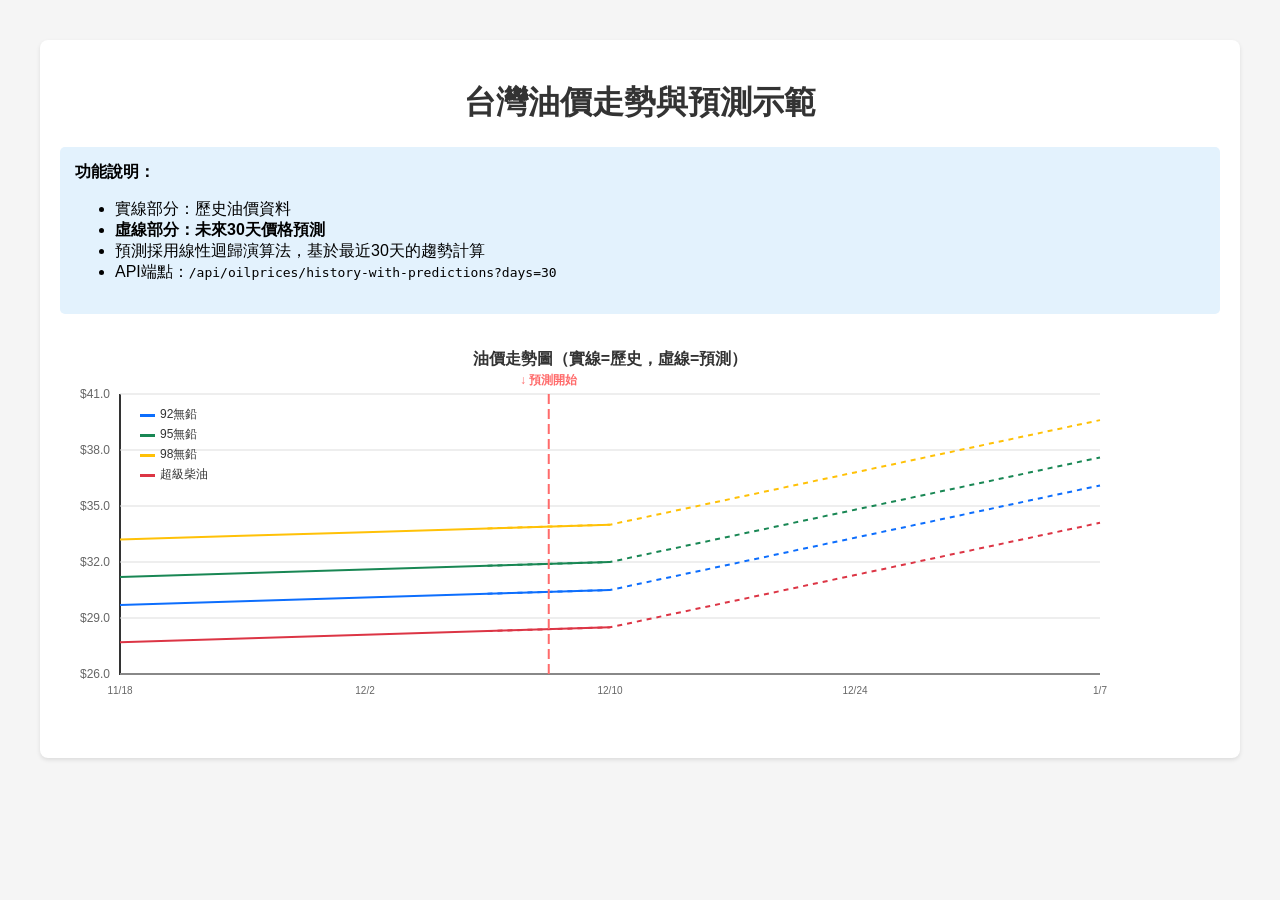
<file: OilPriceAPI/wwwroot/demo-chart.html>
<!DOCTYPE html>
<html lang="zh-TW">
<head>
    <meta charset="UTF-8">
    <meta name="viewport" content="width=device-width, initial-scale=1.0">
    <title>油價預測圖表示範</title>
    <style>
        body {
            font-family: Arial, sans-serif;
            max-width: 1200px;
            margin: 20px auto;
            padding: 20px;
            background: #f5f5f5;
        }
        .container {
            background: white;
            padding: 20px;
            border-radius: 8px;
            box-shadow: 0 2px 4px rgba(0,0,0,0.1);
        }
        h1 {
            color: #333;
            text-align: center;
        }
        .info {
            background: #e3f2fd;
            padding: 15px;
            border-radius: 5px;
            margin: 20px 0;
        }
        canvas {
            max-height: 500px;
        }
    </style>
</head>
<body>
    <div class="container">
        <h1>台灣油價走勢與預測示範</h1>
        
        <div class="info">
            <strong>功能說明：</strong>
            <ul>
                <li>實線部分：歷史油價資料</li>
                <li><strong>虛線部分：未來30天價格預測</strong></li>
                <li>預測採用線性迴歸演算法，基於最近30天的趨勢計算</li>
                <li>API端點：<code>/api/oilprices/history-with-predictions?days=30</code></li>
            </ul>
        </div>

        <canvas id="demoChart"></canvas>
    </div>

    <script>
        // Inline Chart.js (simplified version for demo)
        // In production, use full Chart.js from CDN or local file
        
        // Sample data from API
        const apiData = [
            {"date":"2025-11-18","price92":29.7,"price95":31.2,"price98":33.2,"priceDiesel":27.7,"isPrediction":false},
            {"date":"2025-11-25","price92":29.9,"price95":31.4,"price98":33.4,"priceDiesel":27.9,"isPrediction":false},
            {"date":"2025-12-02","price92":30.1,"price95":31.6,"price98":33.6,"priceDiesel":28.1,"isPrediction":false},
            {"date":"2025-12-09","price92":30.3,"price95":31.8,"price98":33.8,"priceDiesel":28.3,"isPrediction":false},
            {"date":"2025-12-10","price92":30.5,"price95":32.0,"price98":34.0,"priceDiesel":28.5,"isPrediction":true},
            {"date":"2025-12-17","price92":31.9,"price95":33.4,"price98":35.4,"priceDiesel":29.9,"isPrediction":true},
            {"date":"2025-12-24","price92":33.3,"price95":34.8,"price98":36.8,"priceDiesel":31.3,"isPrediction":true},
            {"date":"2025-12-31","price92":34.7,"price95":36.2,"price98":38.2,"priceDiesel":32.7,"isPrediction":true},
            {"date":"2026-01-07","price92":36.1,"price95":37.6,"price98":39.6,"priceDiesel":34.1,"isPrediction":true}
        ];

        // Create a simple canvas chart
        const canvas = document.getElementById('demoChart');
        const ctx = canvas.getContext('2d');
        
        // Set canvas size
        canvas.width = 1100;
        canvas.height = 400;
        
        // Chart dimensions
        const padding = 60;
        const chartWidth = canvas.width - padding * 2;
        const chartHeight = canvas.height - padding * 2;
        
        // Find min/max values
        const allPrices = apiData.flatMap(d => [d.price92, d.price95, d.price98, d.priceDiesel]);
        const minPrice = Math.floor(Math.min(...allPrices) - 1);
        const maxPrice = Math.ceil(Math.max(...allPrices) + 1);
        
        // Helper functions
        function getX(index) {
            return padding + (index / (apiData.length - 1)) * chartWidth;
        }
        
        function getY(price) {
            return padding + chartHeight - ((price - minPrice) / (maxPrice - minPrice)) * chartHeight;
        }
        
        // Draw axes
        ctx.strokeStyle = '#333';
        ctx.lineWidth = 2;
        ctx.beginPath();
        ctx.moveTo(padding, padding);
        ctx.lineTo(padding, padding + chartHeight);
        ctx.lineTo(padding + chartWidth, padding + chartHeight);
        ctx.stroke();
        
        // Draw grid lines
        ctx.strokeStyle = '#ddd';
        ctx.lineWidth = 1;
        for (let i = 0; i <= 5; i++) {
            const y = padding + (chartHeight / 5) * i;
            ctx.beginPath();
            ctx.moveTo(padding, y);
            ctx.lineTo(padding + chartWidth, y);
            ctx.stroke();
            
            // Y-axis labels
            const price = maxPrice - ((maxPrice - minPrice) / 5) * i;
            ctx.fillStyle = '#666';
            ctx.font = '12px Arial';
            ctx.textAlign = 'right';
            ctx.fillText('$' + price.toFixed(1), padding - 10, y + 4);
        }
        
        // Draw title
        ctx.fillStyle = '#333';
        ctx.font = 'bold 16px Arial';
        ctx.textAlign = 'center';
        ctx.fillText('油價走勢圖（實線=歷史，虛線=預測）', canvas.width / 2, 30);
        
        // Find index where predictions start
        const firstPredictionIndex = apiData.findIndex(d => d.isPrediction);
        
        // Draw lines for each fuel type
        const fuelTypes = [
            { key: 'price92', color: '#0d6efd', label: '92無鉛' },
            { key: 'price95', color: '#198754', label: '95無鉛' },
            { key: 'price98', color: '#ffc107', label: '98無鉛' },
            { key: 'priceDiesel', color: '#dc3545', label: '超級柴油' }
        ];
        
        fuelTypes.forEach(fuel => {
            // Draw historical data (solid line)
            ctx.strokeStyle = fuel.color;
            ctx.lineWidth = 2;
            ctx.setLineDash([]);
            ctx.beginPath();
            
            for (let i = 0; i < Math.min(firstPredictionIndex + 1, apiData.length); i++) {
                const x = getX(i);
                const y = getY(apiData[i][fuel.key]);
                if (i === 0) {
                    ctx.moveTo(x, y);
                } else {
                    ctx.lineTo(x, y);
                }
            }
            ctx.stroke();
            
            // Draw prediction data (dashed line)
            if (firstPredictionIndex > 0) {
                ctx.setLineDash([5, 5]);
                ctx.beginPath();
                ctx.moveTo(getX(firstPredictionIndex - 1), getY(apiData[firstPredictionIndex - 1][fuel.key]));
                
                for (let i = firstPredictionIndex; i < apiData.length; i++) {
                    const x = getX(i);
                    const y = getY(apiData[i][fuel.key]);
                    ctx.lineTo(x, y);
                }
                ctx.stroke();
            }
        });
        
        // Draw legend
        ctx.setLineDash([]);
        let legendX = padding + 20;
        const legendY = padding + 20;
        
        fuelTypes.forEach((fuel, index) => {
            ctx.fillStyle = fuel.color;
            ctx.fillRect(legendX, legendY + index * 20, 15, 3);
            ctx.fillStyle = '#333';
            ctx.font = '12px Arial';
            ctx.textAlign = 'left';
            ctx.fillText(fuel.label, legendX + 20, legendY + index * 20 + 4);
        });
        
        // Draw X-axis labels (dates)
        ctx.fillStyle = '#666';
        ctx.font = '10px Arial';
        ctx.textAlign = 'center';
        apiData.forEach((d, i) => {
            if (i % 2 === 0) { // Show every other date to avoid crowding
                const date = new Date(d.date);
                const label = (date.getMonth() + 1) + '/' + date.getDate();
                ctx.fillText(label, getX(i), padding + chartHeight + 20);
            }
        });
        
        // Add prediction marker
        if (firstPredictionIndex > 0) {
            ctx.strokeStyle = '#ff6b6b';
            ctx.lineWidth = 2;
            ctx.setLineDash([10, 5]);
            const x = getX(firstPredictionIndex - 0.5);
            ctx.beginPath();
            ctx.moveTo(x, padding);
            ctx.lineTo(x, padding + chartHeight);
            ctx.stroke();
            
            ctx.fillStyle = '#ff6b6b';
            ctx.font = 'bold 12px Arial';
            ctx.textAlign = 'center';
            ctx.fillText('↓ 預測開始', x, padding - 10);
        }
    </script>
</body>
</html>
</file>
